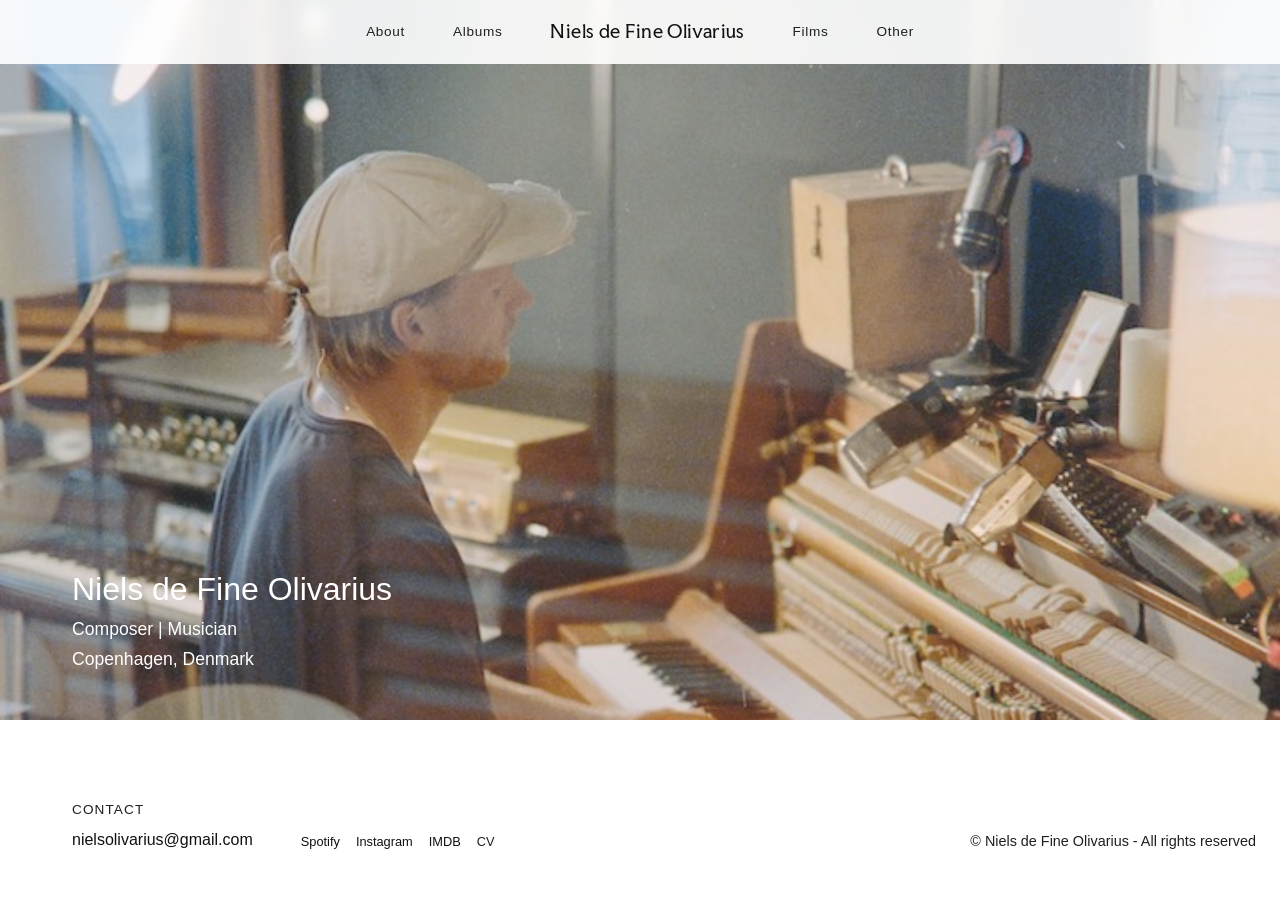
<file: index.html>
<!doctype html>
<html lang="en">
  <head>
    <meta charset="UTF-8" />
    <meta name="viewport" content="width=device-width, initial-scale=1.0" />
    <title>Niels de Fine Olivarius - Composer | Musician</title>
    <meta
      name="description"
      content="Niels de Fine Olivarius, composer | musician based in Copenhagen, Denmark."
    />
    <link rel="icon" href="images/favicon.svg" type="image/svg+xml" />
    <link rel="preconnect" href="https://fonts.googleapis.com" />
    <link rel="preconnect" href="https://fonts.gstatic.com" crossorigin />
    <link
      href="https://fonts.googleapis.com/css2?family=Faculty+Glyphic&display=swap"
      rel="stylesheet"
    />
    <link rel="stylesheet" href="style.css" />
  </head>
  <body data-page="home">
    <header class="nav">
      <nav class="nav__inner">
        <a class="nav__link" href="about.html" data-page="about">About</a>
        <a class="nav__link" href="music.html" data-page="albums">Albums</a>
        <a class="nav__name" href="index.html" data-page="home"
          >Niels de Fine Olivarius</a
        >
        <a class="nav__link" href="films.html" data-page="films">Films</a>
        <a class="nav__link" href="more.html" data-page="other">Other</a>
      </nav>
    </header>
    <main class="page">
      <section class="section hero">
        <img
          class="hero__image"
          src="images/niels.jpg"
          alt="Niels de Fine Olivarius"
        />
        <div class="hero__overlay">
          <h1 class="hero__title">Niels de Fine Olivarius</h1>
          <p class="hero__subtitle">Composer | Musician</p>
          <p class="hero__subtitle">Copenhagen, Denmark</p>
        </div>
      </section>
    </main>

    <footer class="footer">
      <div class="container footer__inner">
        <div class="footer__contact">
          <p class="footer__label">Contact</p>
          <a class="footer__email" href="mailto:nielsolivarius@gmail.com"
            >nielsolivarius@gmail.com</a
          >
        </div>

        <div class="footer__links" aria-label="Social links">
          <a
            class="footer__link"
            href="https://open.spotify.com/intl-pt/artist/753GFwnYorMsXPD67sMTWj"
            target="_blank"
            rel="noreferrer"
            aria-label="Spotify"
          >
            Spotify
          </a>
          <a
            class="footer__link"
            href="https://www.instagram.com/nielsdefine?stkn=MXBnemZtczYyeDNjaw=="
            target="_blank"
            rel="noreferrer"
            aria-label="Instagram"
          >
            Instagram
          </a>
          <a
            class="footer__link"
            href="https://www.imdb.com/name/nm15774195/?ref_=ttfc_fcr_5_2"
            target="_blank"
            rel="noreferrer"
            aria-label="IMDb"
          >
            IMDB
          </a>
          <a
            class="footer__link footer__link--muted"
            href="#"
            aria-disabled="true"
            >CV</a
          >
        </div>

        <p class="footer__copyright">
          © Niels de Fine Olivarius - All rights reserved
        </p>
      </div>
    </footer>

    <script src="script.js"></script>
  </body>
</html>
</file>
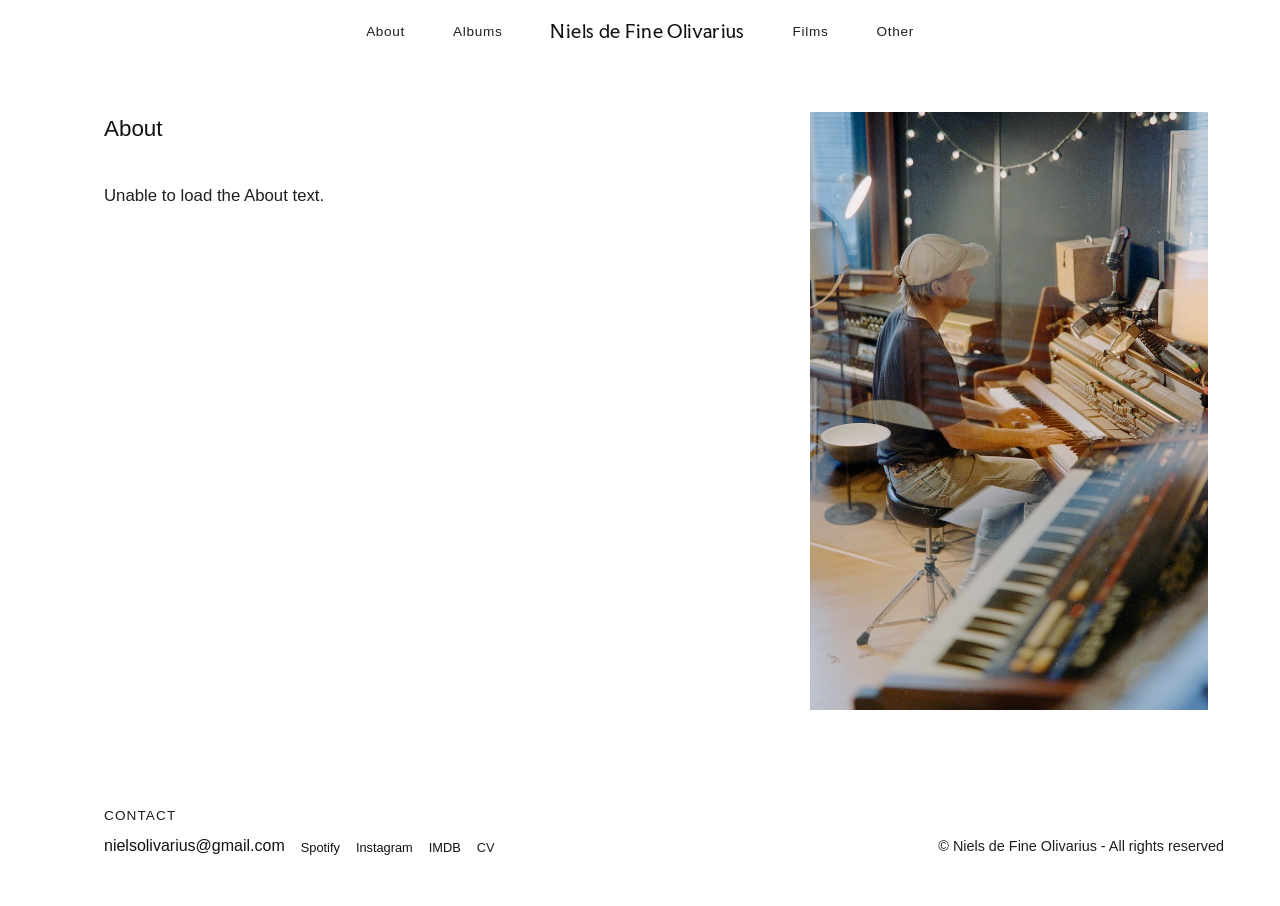
<file: about.html>
<!doctype html>
<html lang="en">
  <head>
    <meta charset="UTF-8" />
    <meta name="viewport" content="width=device-width, initial-scale=1.0" />
    <title>About — Niels de Fine Olivarius</title>
    <meta
      name="description"
      content="About Niels de Fine Olivarius, composer, musician and sound designer."
    />
    <link rel="icon" href="images/favicon.svg" type="image/svg+xml" />
    <link rel="preconnect" href="https://fonts.googleapis.com" />
    <link rel="preconnect" href="https://fonts.gstatic.com" crossorigin />
    <link
      href="https://fonts.googleapis.com/css2?family=Faculty+Glyphic&display=swap"
      rel="stylesheet"
    />
    <link rel="stylesheet" href="style.css" />
  </head>
  <body data-page="about">
    <header class="nav">
      <nav class="nav__inner">
        <a class="nav__link" href="about.html" data-page="about">About</a>
        <a class="nav__link" href="music.html" data-page="albums">Albums</a>
        <a class="nav__name" href="index.html" data-page="home"
          >Niels de Fine Olivarius</a
        >
        <a class="nav__link" href="films.html" data-page="films">Films</a>
        <a class="nav__link" href="more.html" data-page="other">Other</a>
      </nav>
    </header>

    <main class="page">
      <section class="section about">
        <div class="container about__layout">
          <div class="about__content">
            <h1 class="section__title">About</h1>
            <div id="aboutIntro">
              <p class="page__intro">...</p>
            </div>
          </div>
          <div class="about__media">
            <img
              class="about__image"
              src="images/niels.jpg"
              alt="Portrait of Niels Olivarius"
            />
          </div>
        </div>
      </section>
    </main>

    <footer class="footer">
      <div class="container footer__inner">
        <div class="footer__contact">
          <p class="footer__label">Contact</p>
          <a class="footer__email" href="mailto:nielsolivarius@gmail.com"
            >nielsolivarius@gmail.com</a
          >
        </div>

        <div class="footer__links" aria-label="Social links">
          <a
            class="footer__link"
            href="https://open.spotify.com/intl-pt/artist/753GFwnYorMsXPD67sMTWj"
            target="_blank"
            rel="noreferrer"
            aria-label="Spotify"
          >
            Spotify
          </a>
          <a
            class="footer__link"
            href="https://www.instagram.com/nielsdefine?stkn=MXBnemZtczYyeDNjaw=="
            target="_blank"
            rel="noreferrer"
            aria-label="Instagram"
          >
            Instagram
          </a>
          <a
            class="footer__link"
            href="https://www.imdb.com/name/nm15774195/?ref_=ttfc_fcr_5_2"
            target="_blank"
            rel="noreferrer"
            aria-label="IMDb"
          >
            IMDB
          </a>
          <a
            class="footer__link footer__link--muted"
            href="#"
            aria-disabled="true"
            >CV</a
          >
        </div>

        <p class="footer__copyright">
          © Niels de Fine Olivarius - All rights reserved
        </p>
      </div>
    </footer>

    <script src="script.js"></script>
  </body>
</html>
</file>
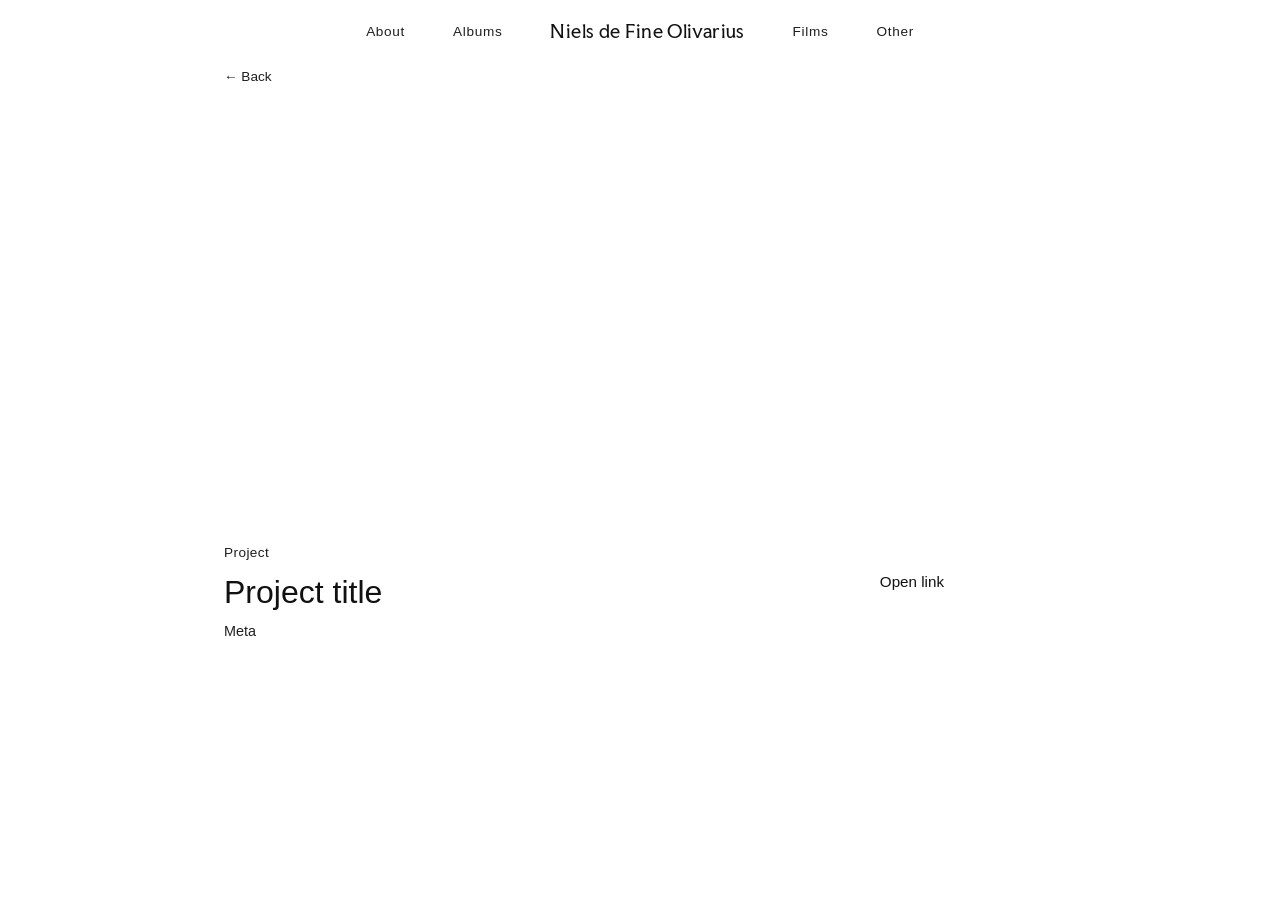
<file: detail.html>
<!doctype html>
<html lang="en">
  <head>
    <meta charset="UTF-8" />
    <meta name="viewport" content="width=device-width, initial-scale=1.0" />
    <title>Project Detail — Niels de Fine Olivarius</title>
    <meta
      name="description"
      content="Project detail page for Niels de Fine Olivarius work."
    />
    <link rel="icon" href="images/favicon.svg" type="image/svg+xml" />
    <link rel="preconnect" href="https://fonts.googleapis.com" />
    <link rel="preconnect" href="https://fonts.gstatic.com" crossorigin />
    <link
      href="https://fonts.googleapis.com/css2?family=Faculty+Glyphic&display=swap"
      rel="stylesheet"
    />
    <link rel="stylesheet" href="style.css" />
  </head>
  <body data-page="detail">
    <header class="nav">
      <nav class="nav__inner">
        <a class="nav__link" href="about.html" data-page="about">About</a>
        <a class="nav__link" href="music.html" data-page="albums">Albums</a>
        <a class="nav__name" href="index.html" data-page="home"
          >Niels de Fine Olivarius</a
        >
        <a class="nav__link" href="films.html" data-page="films">Films</a>
        <a class="nav__link" href="more.html" data-page="other">Other</a>
      </nav>
    </header>

    <main class="detail-page">
      <article class="detail">
        <a class="detail__back" id="detailBack" href="music.html">← Back</a>

        <div class="detail__hero">
          <div id="detailImage" class="detail__image"></div>
        </div>

        <div class="detail__content">
          <p id="detailType" class="detail__eyebrow">Project</p>
          <h1 id="detailTitle" class="section__title">Project title</h1>
          <p id="detailArtist" class="detail__artist" hidden></p>
          <p id="detailMeta" class="detail__meta">Meta</p>
          <a id="detailLink" class="contact__email detail__link" href="#"
            >Open link</a
          >
        </div>

        <section
          id="detailPlayer"
          class="detail__player"
          aria-labelledby="detailPlayerTitle"
          hidden
        >
          <h2 id="detailPlayerTitle" class="detail__player-title">
            Listen on Spotify
          </h2>
          <iframe
            id="spotifyPlayer"
            title="Spotify album player"
            allow="autoplay; clipboard-write; encrypted-media; fullscreen; picture-in-picture"
            loading="lazy"
            referrerpolicy="strict-origin-when-cross-origin"
            allowfullscreen
          ></iframe>
        </section>
      </article>
    </main>
    </section>

    <script src="script.js"></script>
  </body>
</html>
</file>
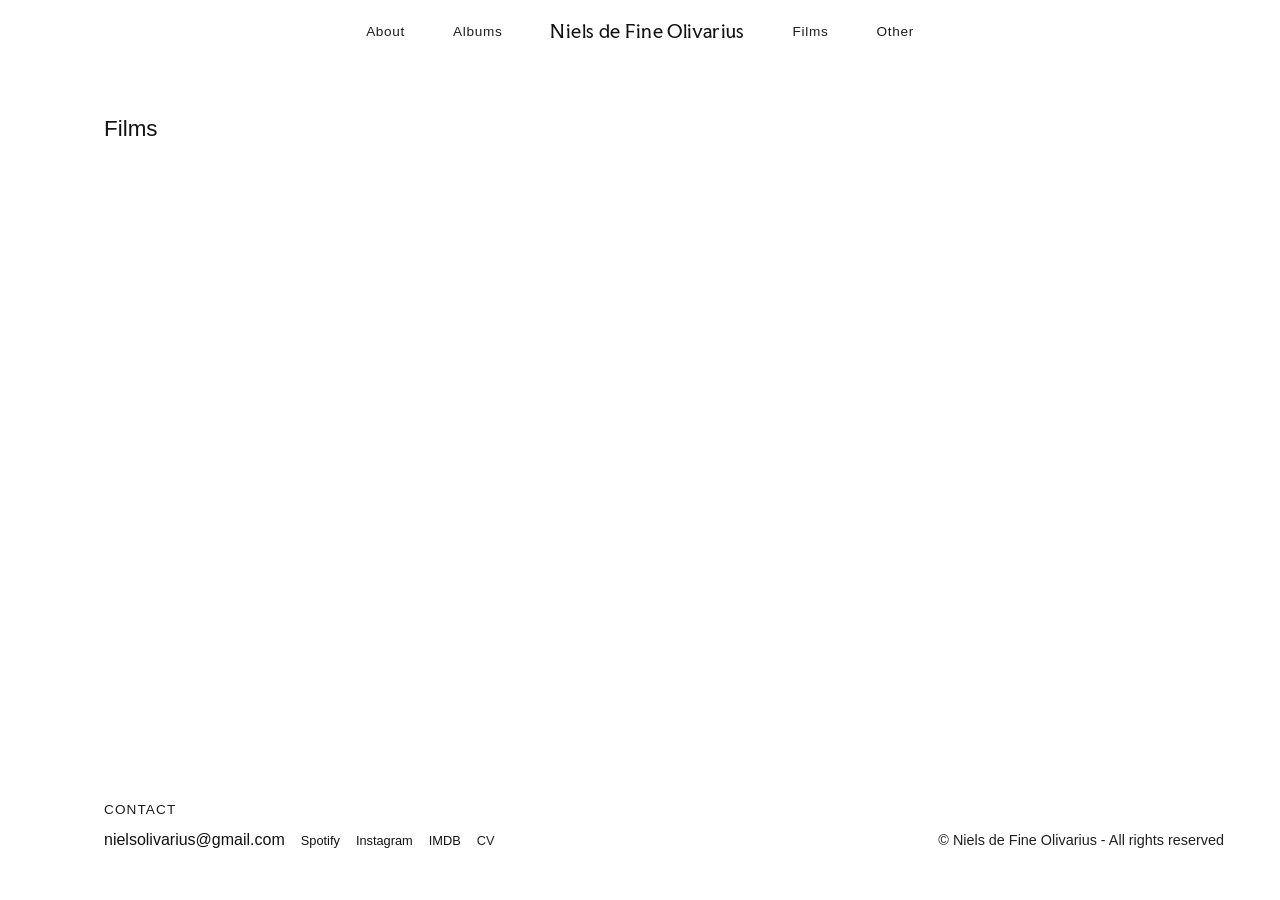
<file: films.html>
<!doctype html>
<html lang="en">
  <head>
    <meta charset="UTF-8" />
    <meta name="viewport" content="width=device-width, initial-scale=1.0" />
    <title>Films — Niels de Fine Olivarius</title>
    <meta
      name="description"
      content="Selected film scores and soundtrack work by Niels de Fine Olivarius."
    />
    <link rel="icon" href="images/favicon.svg" type="image/svg+xml" />
    <link rel="preconnect" href="https://fonts.googleapis.com" />
    <link rel="preconnect" href="https://fonts.gstatic.com" crossorigin />
    <link
      href="https://fonts.googleapis.com/css2?family=Faculty+Glyphic&display=swap"
      rel="stylesheet"
    />
    <link rel="stylesheet" href="style.css" />
  </head>
  <body data-page="films">
    <header class="nav">
      <nav class="nav__inner">
        <a class="nav__link" href="about.html" data-page="about">About</a>
        <a class="nav__link" href="music.html" data-page="albums">Albums</a>
        <a class="nav__name" href="index.html" data-page="home"
          >Niels de Fine Olivarius</a
        >
        <a class="nav__link" href="films.html" data-page="films">Films</a>
        <a class="nav__link" href="more.html" data-page="other">Other</a>
      </nav>
    </header>

    <main class="page">
      <section class="section films">
        <div class="container">
          <h1 class="section__title">Films</h1>
          <p class="page__intro"></p>
          <div id="films-grid" class="grid"></div>
        </div>
      </section>
    </main>

    <footer class="footer">
      <div class="container footer__inner">
        <div class="footer__contact">
          <p class="footer__label">Contact</p>
          <a class="footer__email" href="mailto:nielsolivarius@gmail.com"
            >nielsolivarius@gmail.com</a
          >
        </div>

        <div class="footer__links" aria-label="Social links">
          <a
            class="footer__link"
            href="https://open.spotify.com/intl-pt/artist/753GFwnYorMsXPD67sMTWj"
            target="_blank"
            rel="noreferrer"
            aria-label="Spotify"
          >
            Spotify
          </a>
          <a
            class="footer__link"
            href="https://www.instagram.com/nielsdefine?stkn=MXBnemZtczYyeDNjaw=="
            target="_blank"
            rel="noreferrer"
            aria-label="Instagram"
          >
            Instagram
          </a>
          <a
            class="footer__link"
            href="https://www.imdb.com/name/nm15774195/?ref_=ttfc_fcr_5_2"
            target="_blank"
            rel="noreferrer"
            aria-label="IMDb"
          >
            IMDB
          </a>
          <a
            class="footer__link footer__link--muted"
            href="#"
            aria-disabled="true"
            >CV</a
          >
        </div>

        <p class="footer__copyright">
          © Niels de Fine Olivarius - All rights reserved
        </p>
      </div>
    </footer>

    <script src="script.js"></script>
  </body>
</html>
</file>
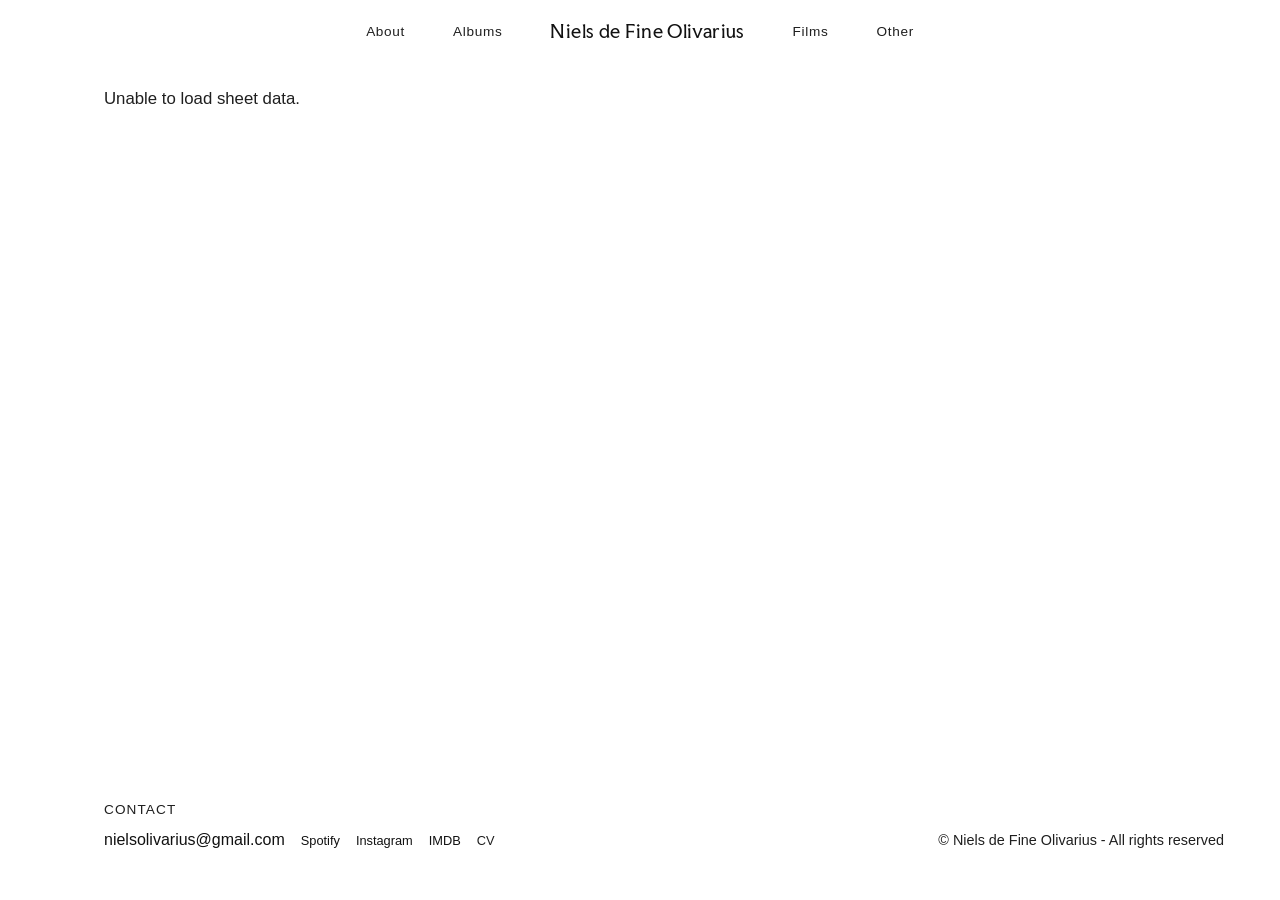
<file: more.html>
<!doctype html>
<html lang="en">
  <head>
    <meta charset="UTF-8" />
    <meta name="viewport" content="width=device-width, initial-scale=1.0" />
    <title>Other — Niels de Fine Olivarius</title>
    <meta
      name="description"
      content="Contact and booking information for Niels de Fine Olivarius."
    />
    <link rel="icon" href="images/favicon.svg" type="image/svg+xml" />
    <link rel="preconnect" href="https://fonts.googleapis.com" />
    <link rel="preconnect" href="https://fonts.gstatic.com" crossorigin />
    <link
      href="https://fonts.googleapis.com/css2?family=Faculty+Glyphic&display=swap"
      rel="stylesheet"
    />
    <link rel="stylesheet" href="style.css" />
  </head>
  <body data-page="other">
    <header class="nav">
      <nav class="nav__inner">
        <a class="nav__link" href="about.html" data-page="about">About</a>
        <a class="nav__link" href="music.html" data-page="albums">Albums</a>
        <a class="nav__name" href="index.html" data-page="home"
          >Niels de Fine Olivarius</a
        >
        <a class="nav__link" href="films.html" data-page="films">Films</a>
        <a class="nav__link" href="more.html" data-page="other">Other</a>
      </nav>
    </header>

    <main class="page">
      <section class="section contact">
        <div class="container">
          <h1 class="section__title"></h1>
          <p id="pageStatus" class="page__intro">Loading...</p>
          <div id="other-grid" class="page__link-grid"></div>
        </div>
      </section>
    </main>

    <footer class="footer">
      <div class="container footer__inner">
        <div class="footer__contact">
          <p class="footer__label">Contact</p>
          <a class="footer__email" href="mailto:nielsolivarius@gmail.com"
            >nielsolivarius@gmail.com</a
          >
        </div>

        <div class="footer__links" aria-label="Social links">
          <a
            class="footer__link"
            href="https://open.spotify.com/intl-pt/artist/753GFwnYorMsXPD67sMTWj"
            target="_blank"
            rel="noreferrer"
            aria-label="Spotify"
          >
            Spotify
          </a>
          <a
            class="footer__link"
            href="https://www.instagram.com/nielsdefine?stkn=MXBnemZtczYyeDNjaw=="
            target="_blank"
            rel="noreferrer"
            aria-label="Instagram"
          >
            Instagram
          </a>
          <a
            class="footer__link"
            href="https://www.imdb.com/name/nm15774195/?ref_=ttfc_fcr_5_2"
            target="_blank"
            rel="noreferrer"
            aria-label="IMDb"
          >
            IMDB
          </a>
          <a
            class="footer__link footer__link--muted"
            href="#"
            aria-disabled="true"
            >CV</a
          >
        </div>

        <p class="footer__copyright">
          © Niels de Fine Olivarius - All rights reserved
        </p>
      </div>
    </footer>

    <script src="script.js"></script>
  </body>
</html>
</file>
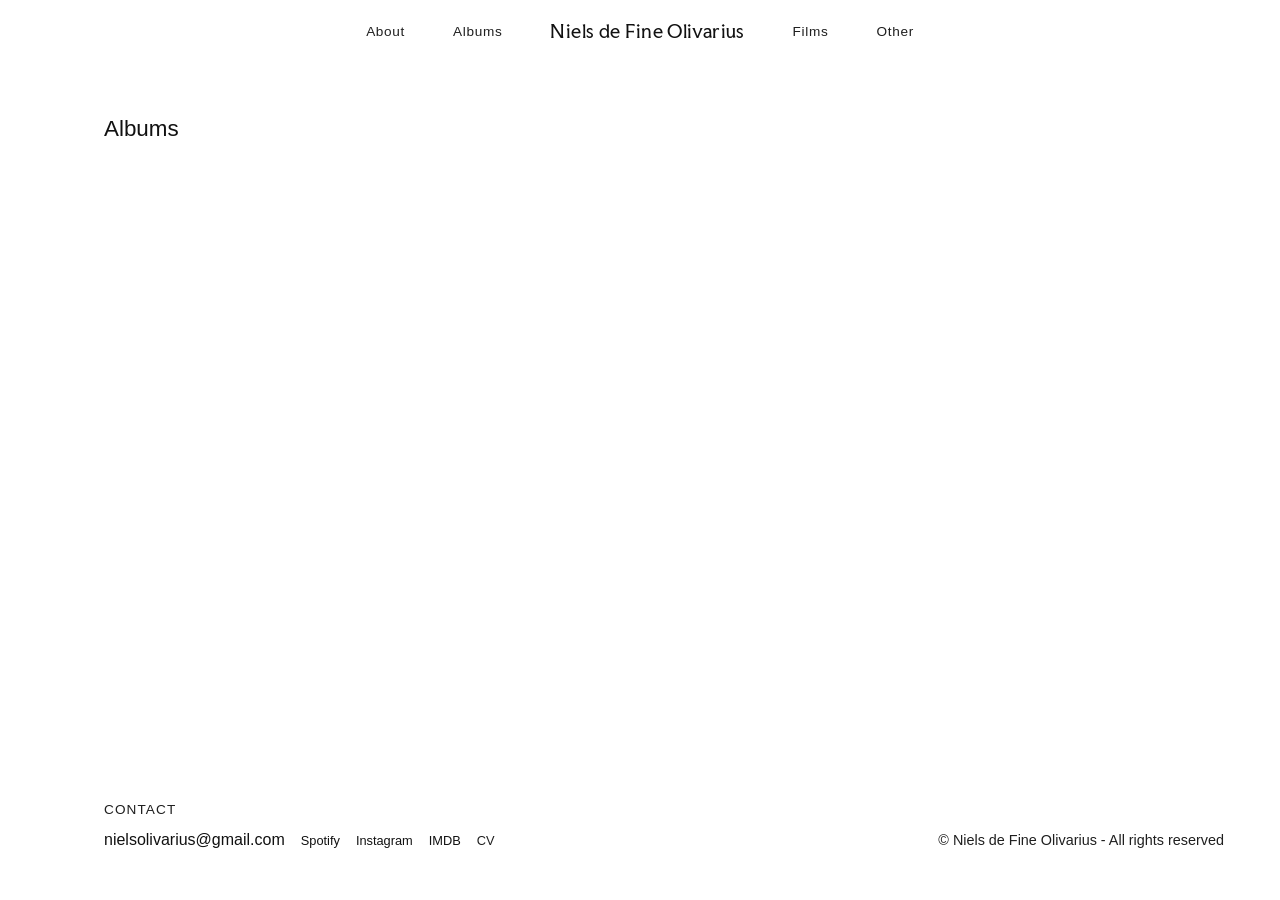
<file: music.html>
<!doctype html>
<html lang="en">
  <head>
    <meta charset="UTF-8" />
    <meta name="viewport" content="width=device-width, initial-scale=1.0" />
    <title>Albums — Niels de Fine Olivarius</title>
    <meta
      name="description"
      content="Selected music and album work by Niels de Fine Olivarius."
    />
    <link rel="icon" href="images/favicon.svg" type="image/svg+xml" />
    <link rel="preconnect" href="https://fonts.googleapis.com" />
    <link rel="preconnect" href="https://fonts.gstatic.com" crossorigin />
    <link
      href="https://fonts.googleapis.com/css2?family=Faculty+Glyphic&display=swap"
      rel="stylesheet"
    />
    <link rel="stylesheet" href="style.css" />
  </head>
  <body data-page="albums">
    <header class="nav">
      <nav class="nav__inner">
        <a class="nav__link" href="about.html" data-page="about">About</a>
        <a class="nav__link" href="music.html" data-page="albums">Albums</a>
        <a class="nav__name" href="index.html" data-page="home"
          >Niels de Fine Olivarius</a
        >
        <a class="nav__link" href="films.html" data-page="films">Films</a>
        <a class="nav__link" href="more.html" data-page="other">Other</a>
      </nav>
    </header>

    <main class="page">
      <section class="section albums">
        <div class="container">
          <h1 class="section__title">Albums</h1>
          <p class="page__intro"></p>
          <div id="albums-grid" class="grid"></div>
        </div>
      </section>
    </main>

    <footer class="footer">
      <div class="container footer__inner">
        <div class="footer__contact">
          <p class="footer__label">Contact</p>
          <a class="footer__email" href="mailto:nielsolivarius@gmail.com"
            >nielsolivarius@gmail.com</a
          >
        </div>

        <div class="footer__links" aria-label="Social links">
          <a
            class="footer__link"
            href="https://open.spotify.com/intl-pt/artist/753GFwnYorMsXPD67sMTWj"
            target="_blank"
            rel="noreferrer"
            aria-label="Spotify"
          >
            Spotify
          </a>
          <a
            class="footer__link"
            href="https://www.instagram.com/nielsdefine?stkn=MXBnemZtczYyeDNjaw=="
            target="_blank"
            rel="noreferrer"
            aria-label="Instagram"
          >
            Instagram
          </a>
          <a
            class="footer__link"
            href="https://www.imdb.com/name/nm15774195/?ref_=ttfc_fcr_5_2"
            target="_blank"
            rel="noreferrer"
            aria-label="IMDb"
          >
            IMDB
          </a>
          <a
            class="footer__link footer__link--muted"
            href="#"
            aria-disabled="true"
            >CV</a
          >
        </div>

        <p class="footer__copyright">
          © Niels de Fine Olivarius - All rights reserved
        </p>
      </div>
    </footer>

    <script src="script.js"></script>
  </body>
</html>
</file>
<file: style.css>
:root {
  --color-bg: #ffffff;
  --color-text: #111111;
  --color-muted: #1f1f1f;
  --color-border: #e5e5e5;
  --nav-height: 4rem;
  --max-width: 72rem;
}

* {
  box-sizing: border-box;
  margin: 0;
  padding: 0;
}

html {
  scroll-behavior: smooth;
  height: 100%;
}

body {
  min-height: 100vh;
  font-family: "Helvetica Neue", Helvetica, Arial, sans-serif;
  color: var(--color-text);
  background: var(--color-bg);
  line-height: 1.5;
  display: flex;
  flex-direction: column;
}

img {
  display: block;
  max-width: 100%;
}

a {
  color: inherit;
  text-decoration: none;
}

.container {
  max-width: var(--max-width);
  margin: 0 auto;
  padding: 1rem 1rem;
}

/* Nav */

.nav {
  position: fixed;
  top: 0;
  left: 0;
  right: 0;
  height: var(--nav-height);
  background: rgba(255, 255, 255, 0.9);
  backdrop-filter: saturate(180%) blur(8px);
  border-bottom: 0px solid var(--color-border);
  z-index: 100;
}

.nav__inner {
  height: 100%;
  max-width: var(--max-width);
  margin: 0 auto;

  display: flex;
  align-items: center;
  justify-content: center;
  gap: clamp(1.25rem, 6vw, 3rem);
}

.nav__link {
  font-size: 0.85rem;
  font-weight: 300;
  letter-spacing: 0.05em;
  color: var(--color-muted);
  transition: color 0.2s ease;
  white-space: nowrap;
}

.nav__link:hover {
  font-weight: 200;
}

.nav__name {
  font-family: "Faculty Glyphic", serif;
  font-size: 1.1rem;
  font-weight: 500;
  letter-spacing: 0.02em;
  white-space: nowrap;
}

/* Sections */

.section {
  scroll-margin-top: var(--nav-height);
  position: relative;
}

.section__title {
  font-size: 1.4rem;
  font-weight: 300;
  padding-bottom: 1.6rem;
}

.page {
  padding-top: 0rem;
  flex: 1;
}

body[data-page="home"] .page {
  padding-top: 0;
}

.page__intro {
  max-width: 40rem;
  color: var(--color-muted);
  font-size: 1.05rem;
  margin-top: 0.75rem;
}

.page__intro + .page__intro {
  margin-top: 1rem;
}

.page__link-grid {
  display: grid;
  grid-template-columns: repeat(auto-fit, minmax(13rem, 1fr));
  gap: 1rem;
}

body[data-page="other"] .page__link-grid {
  grid-template-columns: 1fr;
}

.page__link-card {
  display: block;
  padding-bottom: 2rem;
}

.page__link-title {
  font-size: 1rem;
  font-weight: 500;
  margin-bottom: 0.75rem;
  padding-bottom: 0.25rem;
}

.page__link-text {
  color: var(--color-muted);
  font-size: 0.95rem;
}

.page__link-video {
  display: center;
  width: 100%;
  aspect-ratio: 16 / 9;
}

.page__link-description {
  margin-top: 0.75rem;
  color: var(--color-muted);
  font-size: 0.95rem;
  white-space: pre-line;
}

/* Hero */

.hero {
  position: relative;
  height: 80vh;
  min-height: 32rem;
  display: flex;
  align-items: flex-end;
  background: var(--color-bg);
  overflow: hidden;
}

.hero__image {
  position: absolute;
  inset: 0 auto 0 0;
  width: min(100%);
  height: 100%;
  object-fit: cover;
  object-position: center 20%;
  opacity: 0.85;
}

.hero__overlay {
  position: relative;
  z-index: 1;
  width: 100%;
  padding: 3rem 1.5rem;
  color: #ffffff;
}

.hero__title {
  font-size: clamp(2rem, 4vw, 2rem);
  font-weight: 500;
  padding: 0 0 0 3rem;
}

.hero__subtitle {
  margin-top: 0.2rem;
  font-size: 1.1rem;
  padding: 0 0 0 3rem;
}

body[data-page="home"] .footer__inner {
  max-width: none;
  margin: 0;
  padding-left: 4.5rem;
  padding-right: 1.5rem;
}

.footer {
  padding: 4rem 0 2rem;
  background: var(--color-bg);
}

.footer__inner {
  display: grid;
  gap: 1rem;
}

.footer__label {
  color: var(--color-muted);
  font-size: 0.85rem;
  text-transform: uppercase;
  letter-spacing: 0.08em;
  margin-bottom: 0.5rem;
}

.footer__email {
  font-size: 1rem;
  font-weight: 500;
}

.footer__links {
  display: flex;
  flex-wrap: wrap;
  gap: 1rem 1rem;
  align-items: center;
  padding-left: 2rem;
}

.footer__link {
  font-size: 0.8rem;
  color: var(--color-text);
}

.footer__link--muted {
  color: var(--color-muted);
}

.footer__copyright {
  color: var(--color-muted);
  font-size: 0.9rem;
}

@media (min-width: 37.5rem) {
  body:not([data-page="home"]) .footer__links {
    padding-left: 0;
  }

  .footer__inner {
    display: flex;
    align-items: center;
    justify-content: space-between;
    flex-wrap: wrap;
  }

  .footer__copyright {
    margin-left: auto;
  }
  .footer__copyright,
  .footer__links {
    padding-top: 1.9rem;
  }
}

@media (min-width: 40.0625rem) {
  body:not([data-page="home"]) .footer {
    padding-left: 3rem;
  }
}

/* About */

.about {
  padding: 6rem 0 0 3rem;
}

.about__layout {
  display: grid;
  gap: 2rem;
}

.about__content {
  max-width: 40rem;
}

.about__text {
  max-width: 42rem;
  color: var(--color-muted);
  font-size: 1.1rem;
}

.about__media {
  width: 100%;
  padding-right: 1rem;
}

.about__image {
  width: 100%;
  max-width: 26rem;
  margin-left: auto;
  object-fit: cover;
}

@media (min-width: 37.5rem) {
  .about__layout {
    grid-template-columns: minmax(0, 1.3fr) minmax(18rem, 0.8fr);
    align-items: start;
  }
}

/* Albums / Films */

.albums,
.films {
  padding: 6rem 0 0 3rem;
}

.grid {
  display: grid;
  grid-template-columns: repeat(auto-fit, minmax(15rem, 1fr));
  gap: 2rem;
}

.card {
  display: block;
  color: inherit;
  transition: transform 0.2s ease;
}

.card:hover {
  opacity: 0.9;
}

.card__image {
  aspect-ratio: 1 / 1;
  background-size: contain;
  background-position: center;
  background-repeat: no-repeat;
  margin-bottom: 1rem;
}

.card__image:hover {
  opacity: 0.85;
}
.card__title {
  font-size: 1rem;
  font-weight: 500;
}

.card__meta {
  color: var(--color-muted);
  font-size: 0.9rem;
  margin-top: 0.25rem;
}

.detail-page {
  min-height: 100vh;
  padding: 4rem 2rem 4rem;
}

.detail {
  max-width: 52rem;
  margin: 0 auto;
}

.detail__back {
  display: inline-block;
  margin-bottom: 1rem;
  color: var(--color-muted);
  font-size: 0.85rem;
}

.detail__hero {
  margin-bottom: 1.5rem;
}

.detail__image {
  aspect-ratio: 4 / 2;
  width: 100%;
  min-height: 14rem;
  background-size: contain;
  background-position: center;
  background-repeat: no-repeat;
}

.detail__content {
  max-width: 45rem;
  display: grid;
  grid-template-columns: minmax(0, 1fr) auto;
  grid-template-areas:
    "eyebrow eyebrow"
    "title link"
    "artist link"
    "meta link";
  column-gap: 1rem;
}

.detail__eyebrow {
  grid-area: eyebrow;
  margin-bottom: 0.25rem;
  color: var(--color-muted);
  font-size: 0.85rem;
  font-weight: 450;
  letter-spacing: 0.03em;
}

.detail__title {
  font-size: clamp(2rem, 5vw, 3rem);
  margin-bottom: 0.75rem;
}

.detail .section__title {
  grid-area: title;
  font-size: clamp(1.65rem, 3vw, 2rem);
  margin-bottom: 0.35rem;
  padding-bottom: 0;
}

.detail__artist {
  grid-area: artist;
  color: var(--color-text);
  font-size: 0.95rem;
  font-weight: 500;
  margin-bottom: 0.35rem;
}

.detail__meta {
  grid-area: meta;
  color: var(--color-muted);
  font-size: 0.9rem;
  margin-bottom: 1rem;
}

.contact__email.detail__link {
  grid-area: link;
  display: inline-block;
  justify-self: end;
  align-self: start;
  margin-top: 0.2rem;
  margin-bottom: 0;
  font-size: 0.95rem;
  font-weight: 500;
  border-bottom: 0px solid var(--color-text);
}

.detail__player {
  margin-top: 1.5rem;
}

.detail__player-title {
  margin-bottom: 0.75rem;
  font-size: 0.8rem;
  font-weight: 300;
}

.detail__player iframe {
  display: block;
  width: 100%;
  height: 352px;
  border: 0;
  border-radius: 0.75rem;
}

.detail__player iframe.is-track {
  height: 152px;
}

.detail__description {
  max-width: 40rem;
  color: var(--color-muted);
  font-size: 1.05rem;
  margin-bottom: 2rem;
}

.detail__facts {
  display: grid;
  grid-template-columns: repeat(auto-fit, minmax(10rem, 1fr));
  gap: 1rem;
  list-style: none;
}

.detail__facts li {
  padding: 1rem;
  border: 1px solid var(--color-border);
  border-radius: 0.75rem;
  color: var(--color-text);
  background: #fafafa;
}

/* Contact */

.contact {
  padding: 2rem 0 6rem 3rem;
}

.contact__text {
  color: var(--color-muted);
  margin-bottom: 1.5rem;
}

.contact__email {
  font-size: 1.25rem;
  font-weight: 700;
  border-bottom: 2px solid var(--color-text);
}

/* Responsive */

@media (max-width: 40rem) {
  .about,
  .albums,
  .films,
  .contact {
    padding-left: 1rem;
    padding-right: 1rem;
  }

  .nav__inner {
    gap: 1rem;
  }

  .nav__link {
    font-size: 0.7rem;
  }

  .nav__name {
    font-size: 0.9rem;
  }

  .hero__title,
  .hero__subtitle {
    padding-left: 1rem;
  }

  body[data-page="home"] .footer__inner {
    padding-left: 2rem;
    padding-right: 2rem;
  }

  body:not([data-page="home"]) .footer {
    padding-left: 1rem;
    padding-right: 1rem;
  }

  .detail-page {
    padding-bottom: 3rem;
  }

  .detail .section__title {
    font-size: 1rem;
  }

  .footer__links {
    padding-left: 0rem;
  }
}

@media (max-width: 25rem) {
  .detail__content {
    grid-template-columns: 1fr;
    grid-template-areas:
      "eyebrow"
      "title"
      "artist"
      "meta"
      "link";
  }

  .contact__email.detail__link {
    justify-self: start;
    align-self: start;
    margin-top: 0;
    margin-bottom: 0;
  }
}
</file>
